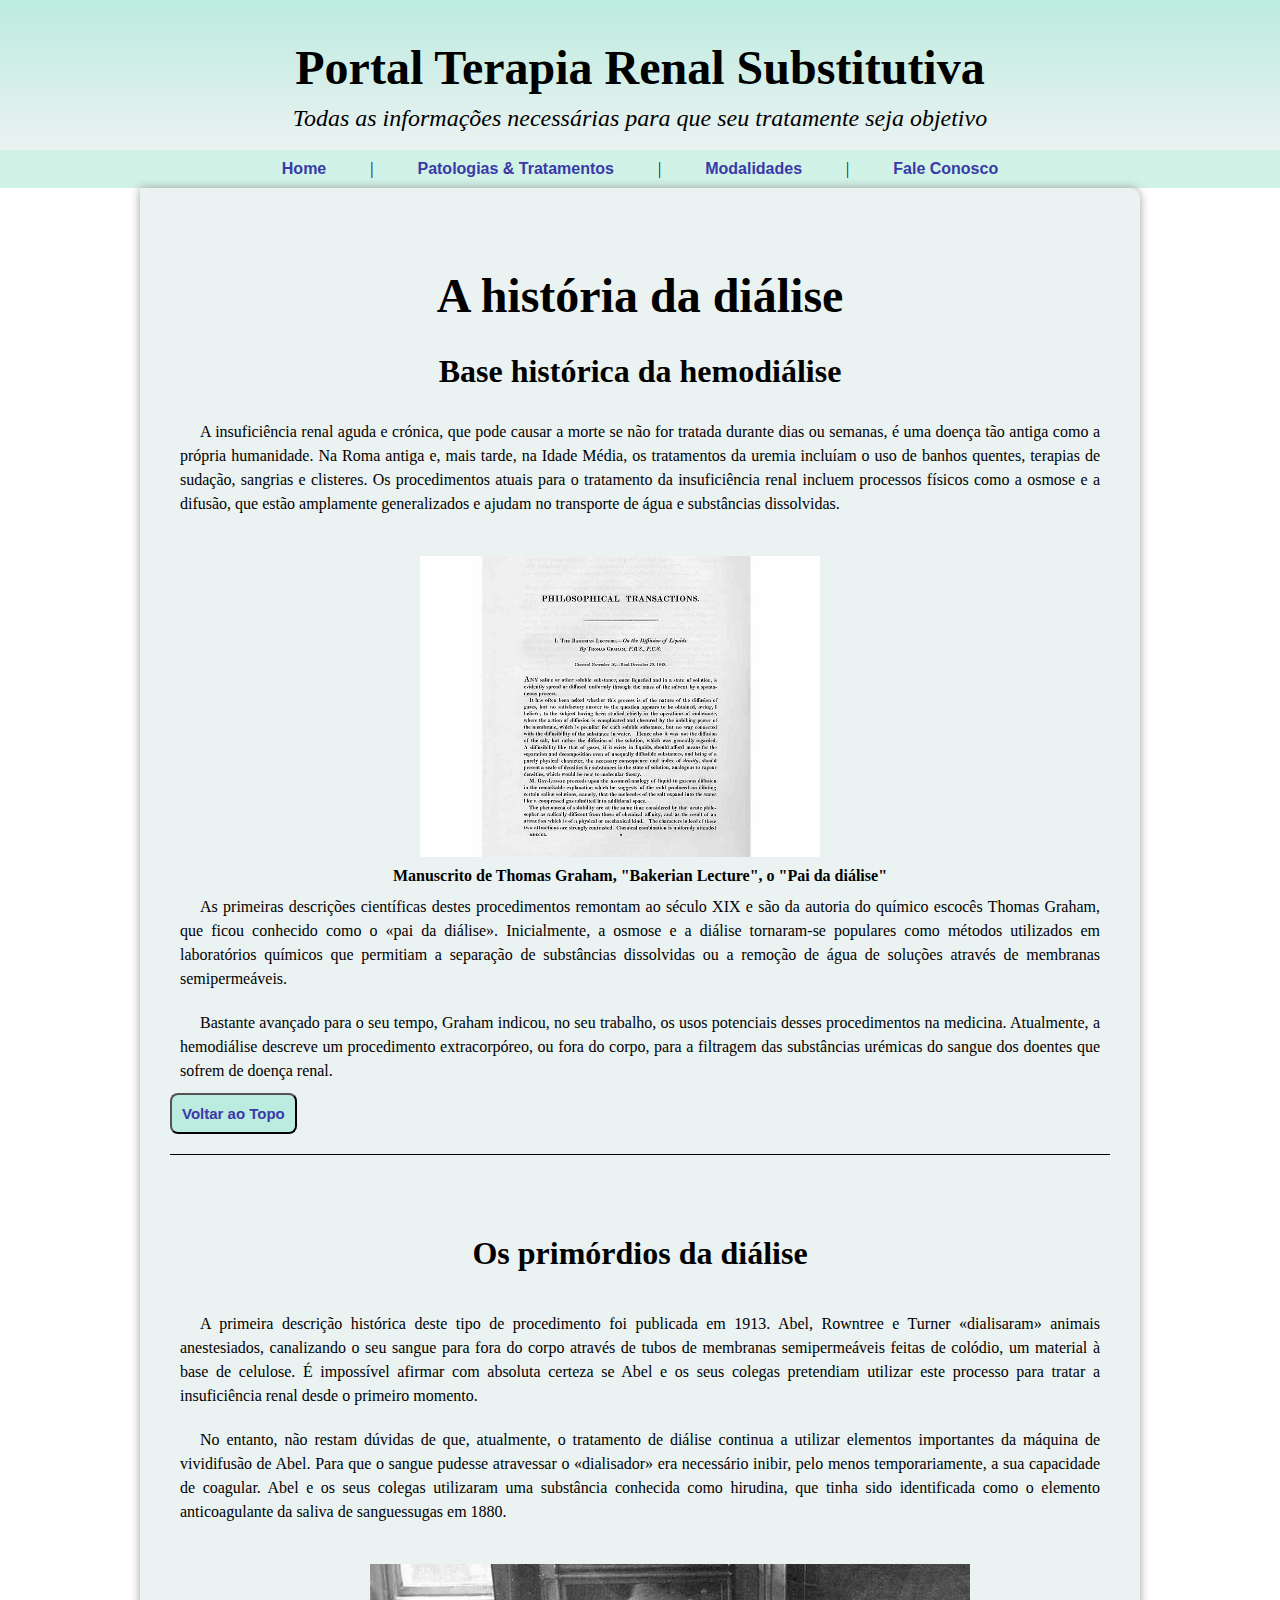
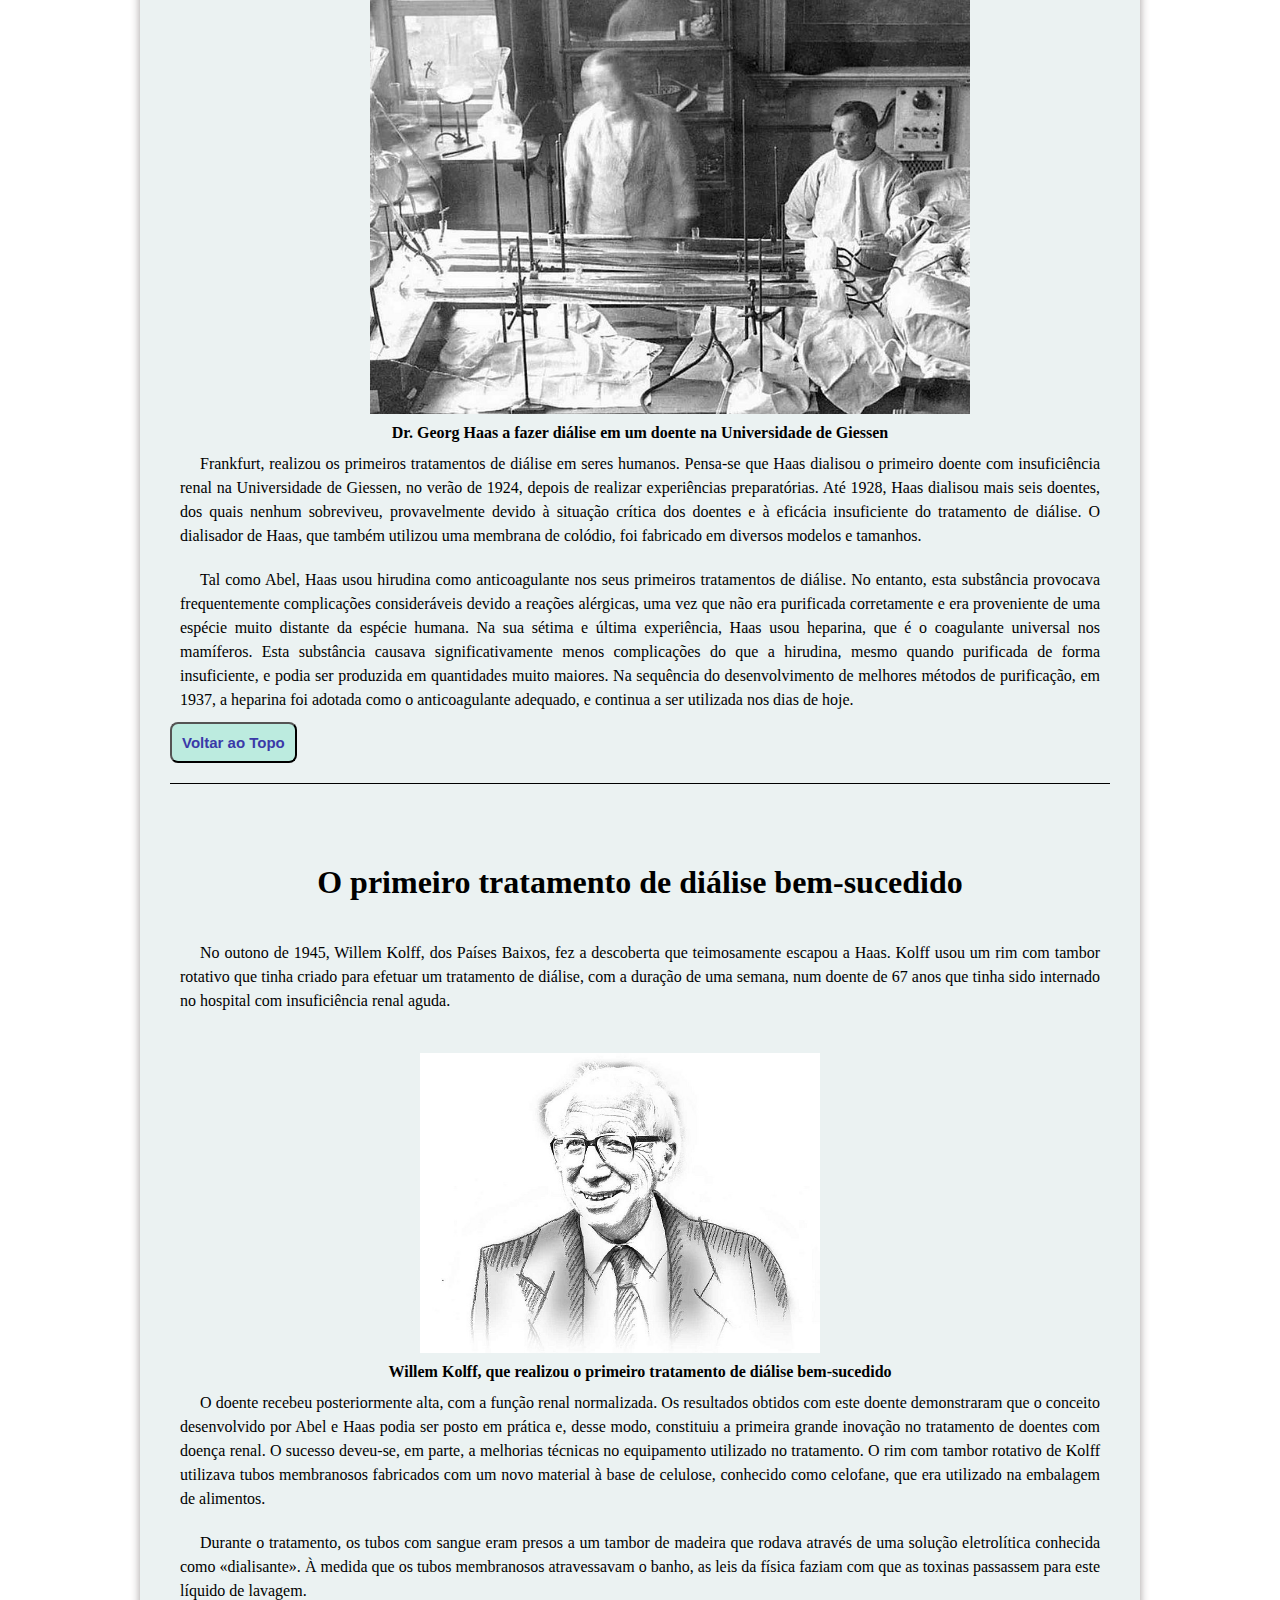
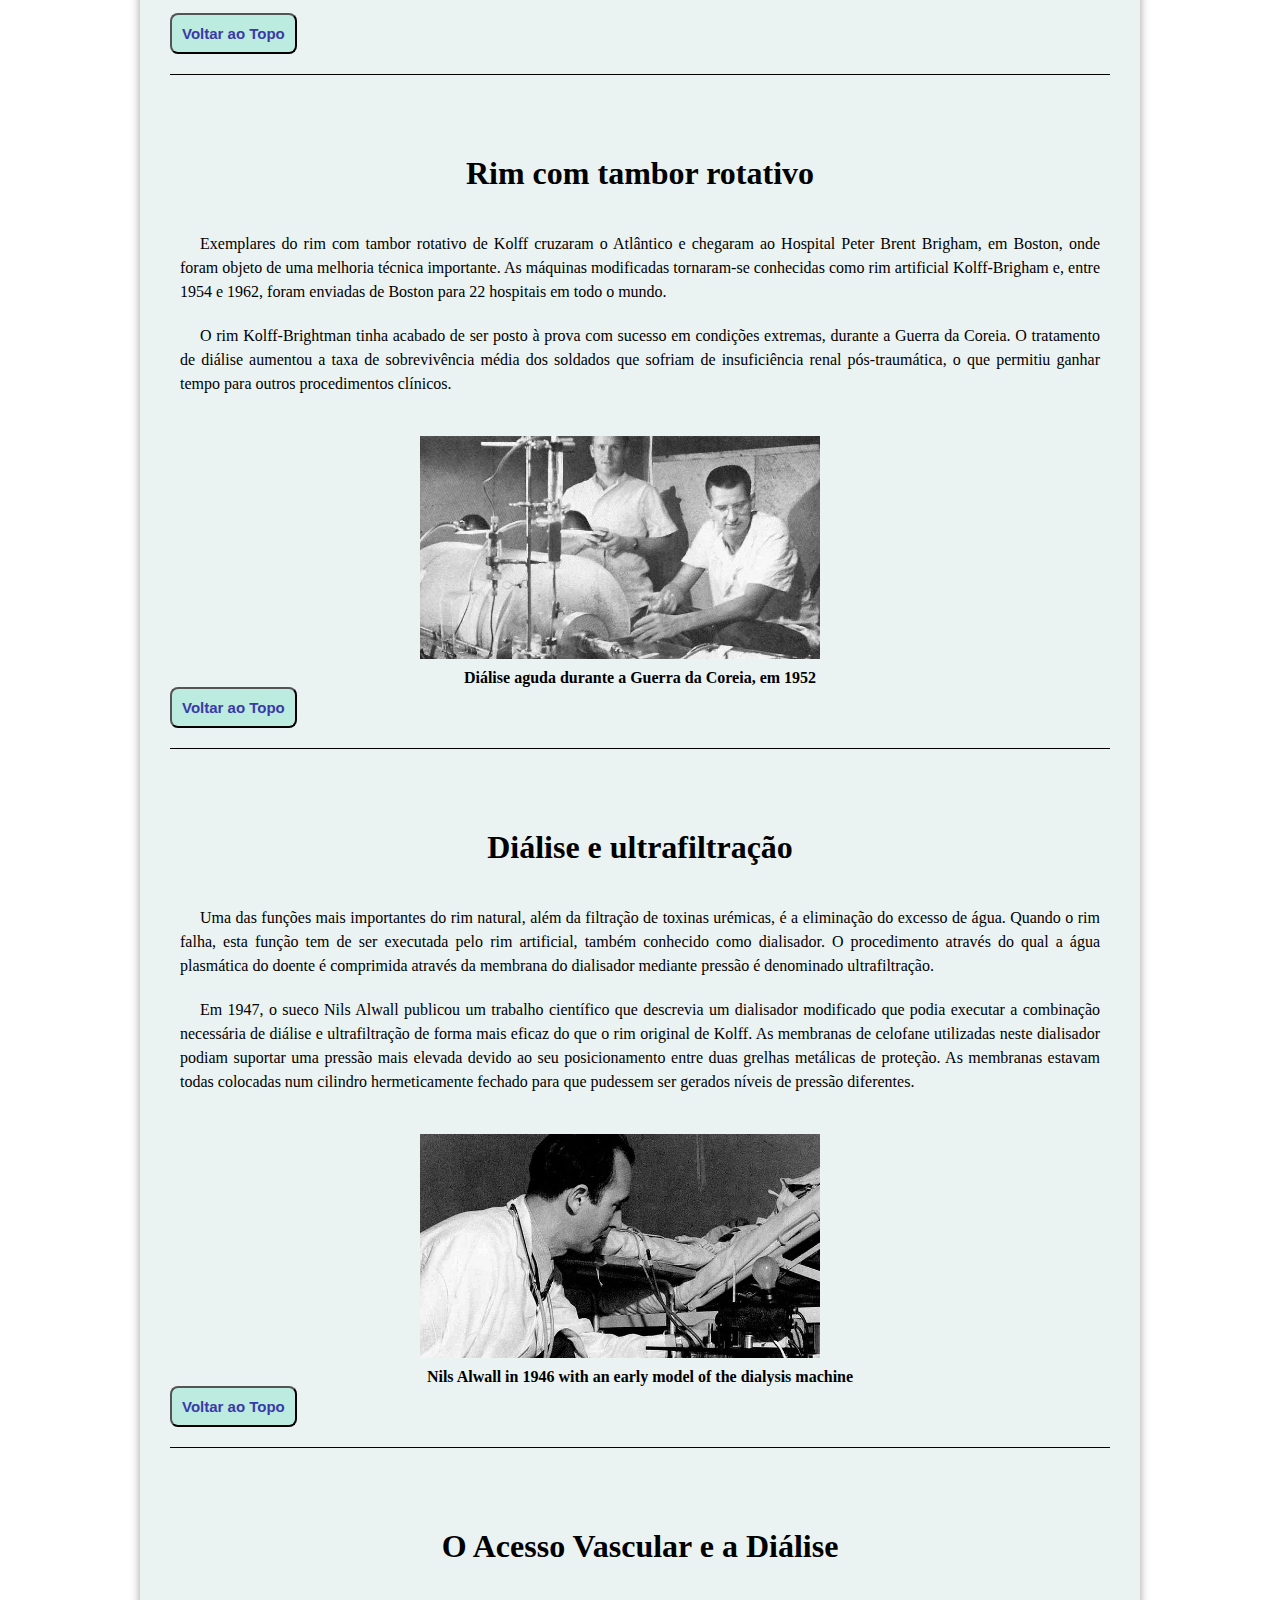
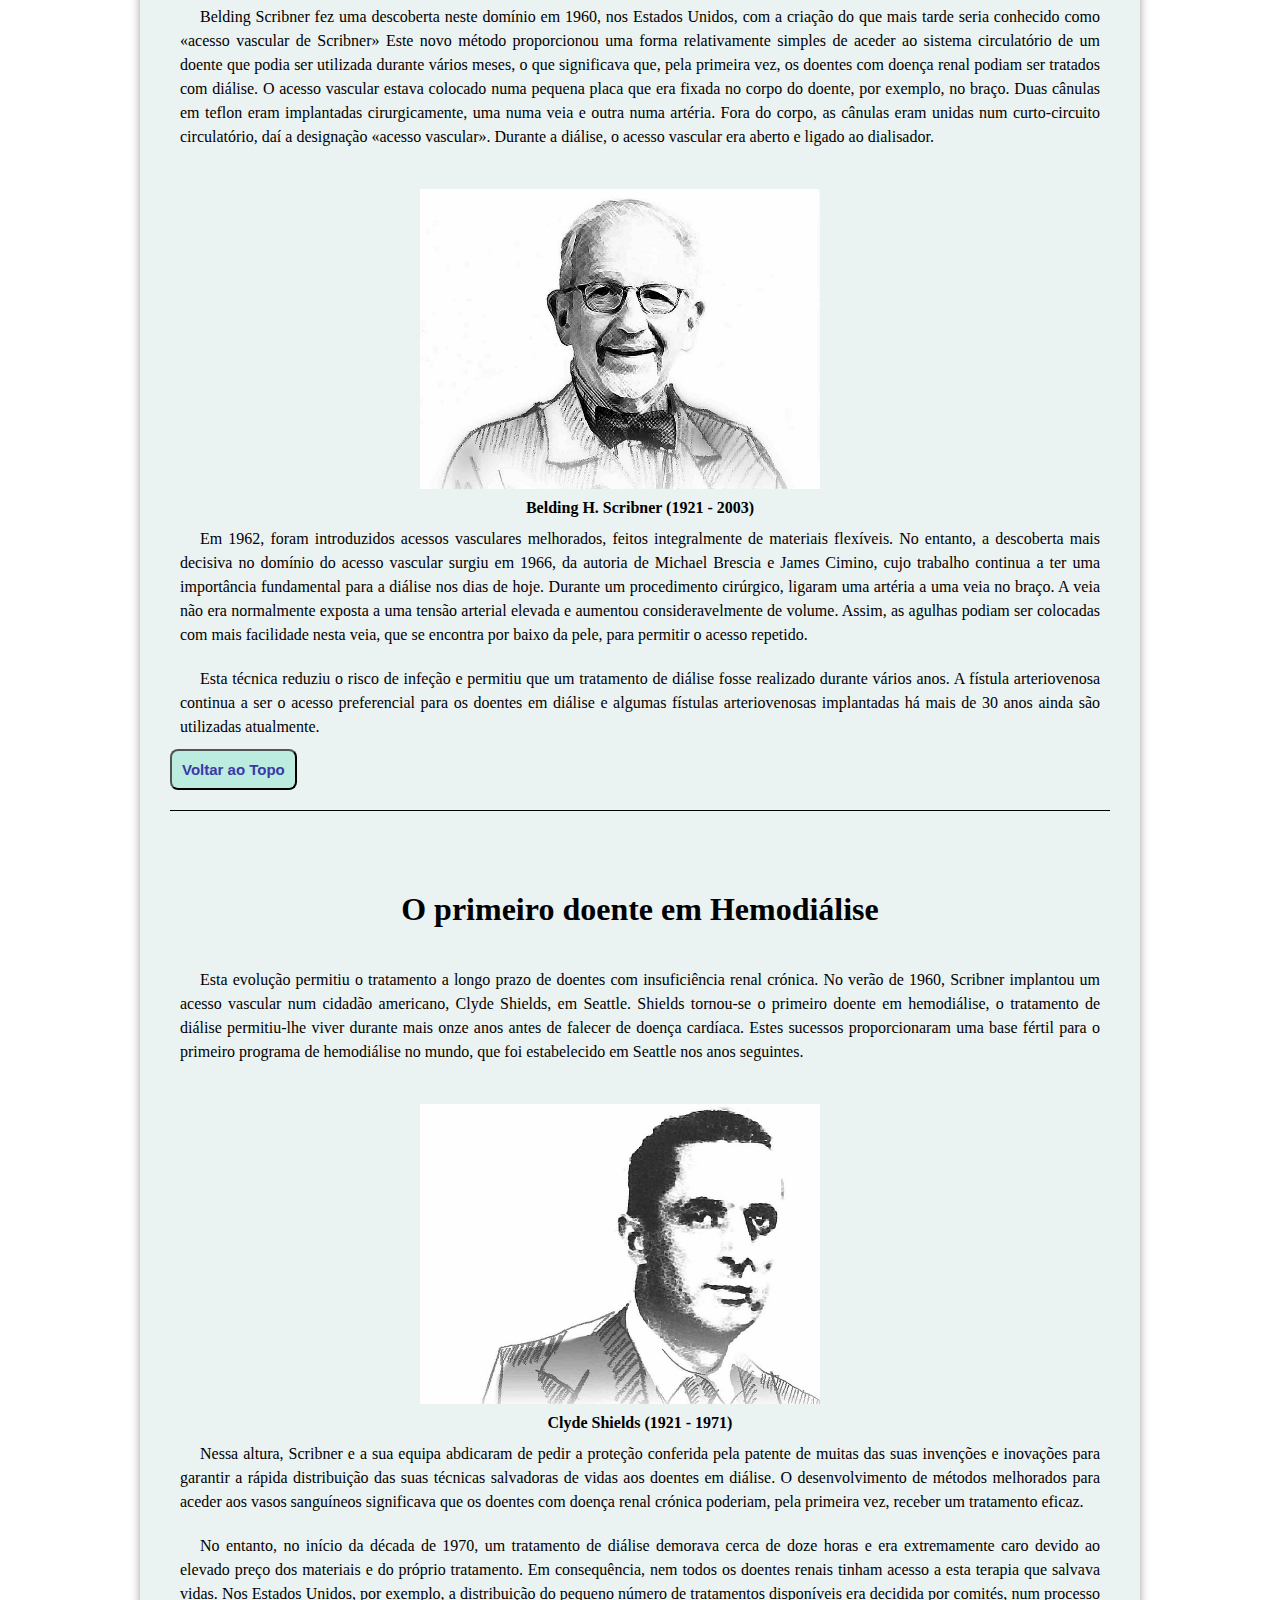
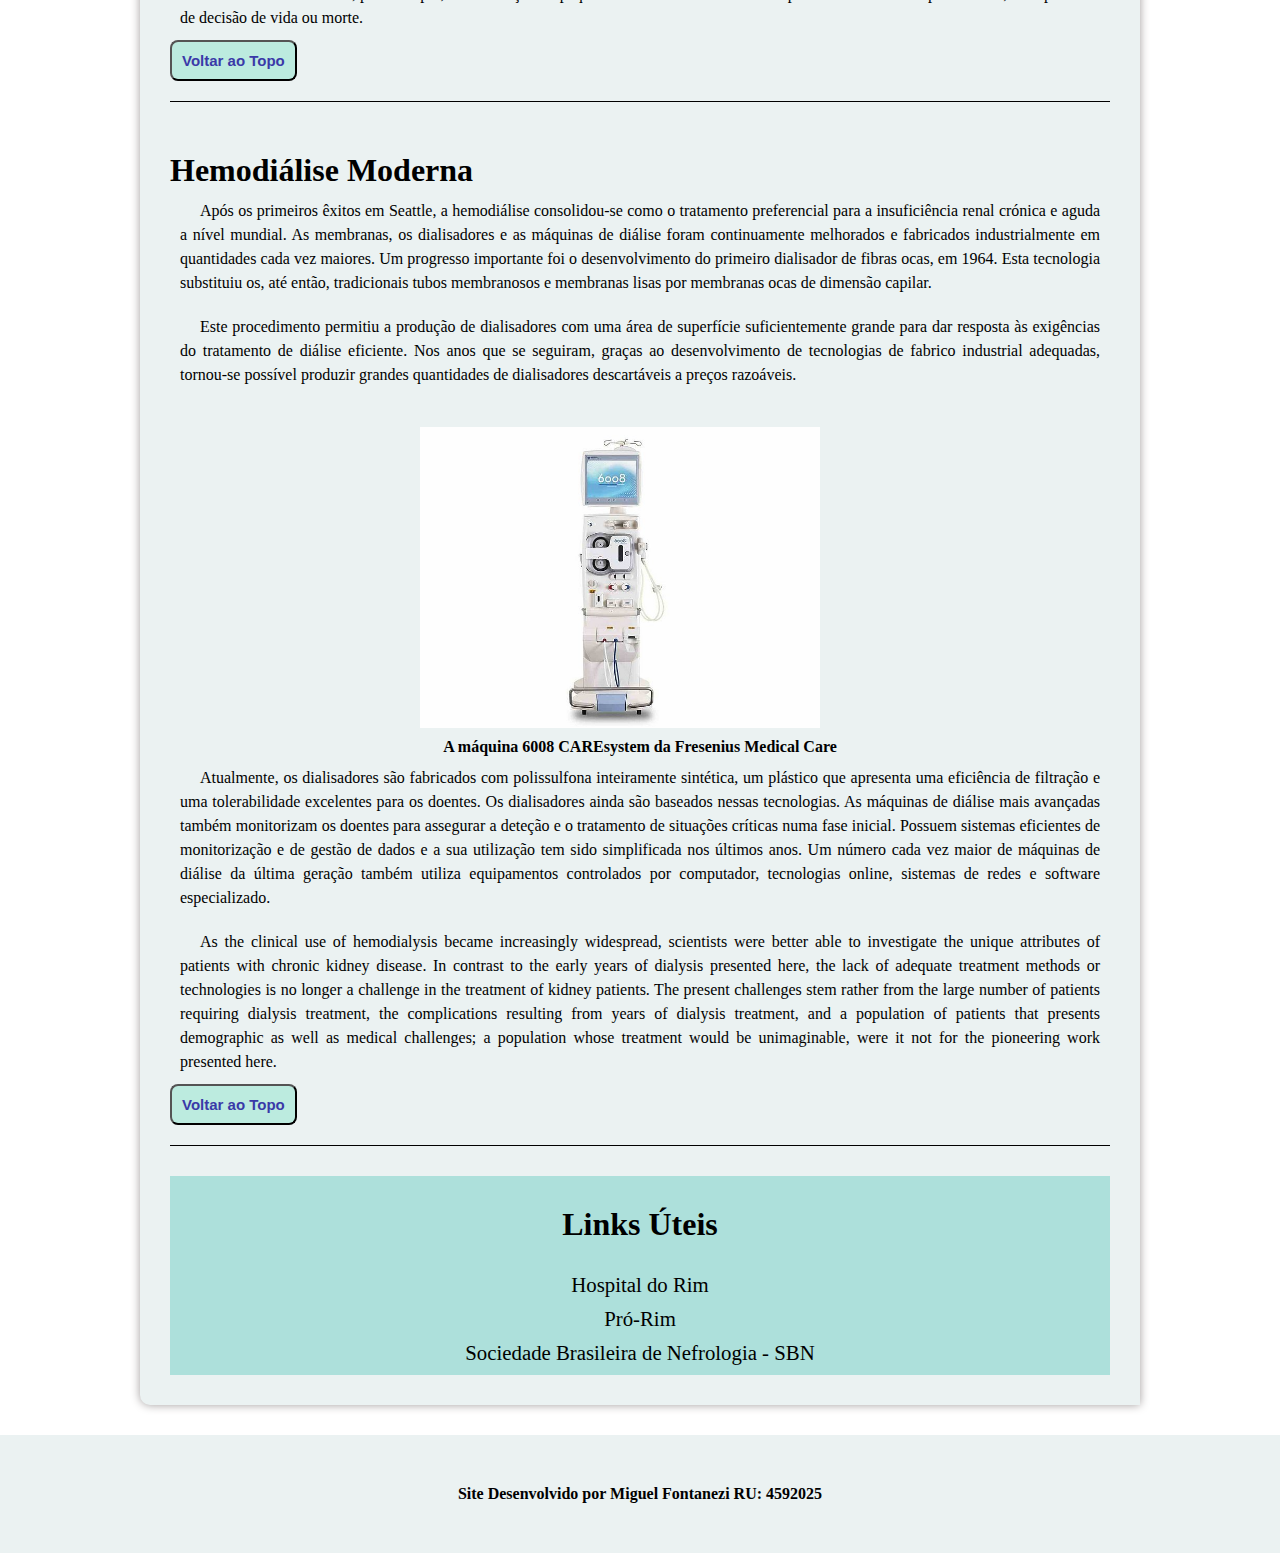
<file: index.html>
<!DOCTYPE html>
<html lang="pt-br">
<head>
    <meta charset="UTF-8">
    <meta name="viewport" content="width=device-width, initial-scale=1.0">
    <link rel="stylesheet" href="css/style.css">
    <title>Informações: Hemodiálise</title>
</head>
<body>
    <header class="container-header">
        <h1>Portal Terapia Renal Substitutiva</h1>
        <p>Todas as informações necessárias para que seu tratamente seja objetivo</p>
    </header>
    <nav class="navegation">
        <a href="index.html" id="topo">Home</a> |
        <a href="patologia.html">Patologias & Tratamentos</a> |
        <a href="#">Modalidades</a> |
        <a href="fale_conosco.html">Fale Conosco</a>
    </nav>

    <main class="container-principal">
            
            <article class="historia-dialise"> <!--História Hemodiálise-->
         <!-- <a href="#topo"><button>Voltar ao Topo</button></a> -->       
                <h1>A história da diálise</h1>
                <h2>Base histórica da hemodiálise</h2>
                <p>A insuficiência renal aguda e crónica, que pode causar a morte se não for tratada durante dias ou semanas, é uma doença tão antiga como a própria humanidade. Na Roma antiga e, mais tarde, na Idade Média, os tratamentos da uremia incluíam o uso de banhos quentes, terapias de sudação, sangrias e clisteres. Os procedimentos atuais para o tratamento da insuficiência renal incluem processos físicos como a osmose e a difusão, que estão amplamente generalizados e ajudam no transporte de água e substâncias dissolvidas. </p>
               <picture>
                    <source media="(min-width: 300px)" srcset="img/manuscrito_pai_hemodiálise.jpg">
                    <img src="img/manuscrito_pai_hemodiálise.jpg" alt="Manuscrito-Pai-Hemodiálise" class="manuscrito">
                </picture>
               <blockquote>Manuscrito de Thomas Graham, "Bakerian Lecture", o "Pai da diálise"</blockquote>
                <p>As primeiras descrições científicas destes procedimentos remontam ao século XIX e são da autoria do químico escocês Thomas Graham, que ficou conhecido como o «pai da diálise». Inicialmente, a osmose e a diálise tornaram-se populares como métodos utilizados em laboratórios químicos que permitiam a separação de substâncias dissolvidas ou a remoção de água de soluções através de membranas semipermeáveis.</p>

                <p>Bastante avançado para o seu tempo, Graham indicou, no seu trabalho, os usos potenciais desses procedimentos na medicina. Atualmente, a hemodiálise descreve um procedimento extracorpóreo, ou fora do corpo, para a filtragem das substâncias urémicas do sangue dos doentes que sofrem de doença renal.</p>

                <a href="#topo"><button class="button">Voltar ao Topo</button></a>

             <!--#############################################################-->
            </article>

            <article class="primordios-hd">
            <h2>Os primórdios da diálise</h2>
            <p>A primeira descrição histórica deste tipo de procedimento foi publicada em 1913. Abel, Rowntree e Turner «dialisaram» animais anestesiados, canalizando o seu sangue para fora do corpo através de tubos de membranas semipermeáveis feitas de colódio, um material à base de celulose. É impossível afirmar com absoluta certeza se Abel e os seus colegas pretendiam utilizar este processo para tratar a insuficiência renal desde o primeiro momento.</p>

            <p>No entanto, não restam dúvidas de que, atualmente, o tratamento de diálise continua a utilizar elementos importantes da máquina de vividifusão de Abel. Para que o sangue pudesse atravessar o «dialisador» era necessário inibir, pelo menos temporariamente, a sua capacidade de coagular. Abel e os seus colegas utilizaram uma substância conhecida como hirudina, que tinha sido identificada como o elemento anticoagulante da saliva de sanguessugas em 1880.</p>

                <div class="imagem-georg-haas">
                   <picture>
                    <source media="(min-width: 400px)" srcset="img/csm_history_of_dialysis_8_8784a68678.jpg">
                    <img src="img/csm_history_of_dialysis_8_8784a68678.jpg" alt="Dr. Georg Hass em Dialise Universidade de Giessen" title="Dr. Georg Hass em Dialise Universidade de Giessen" class="universidade">
                </picture>
                <blockquote>Dr. Georg Haas a fazer diálise em um doente na Universidade de Giessen</blockquote>
                </div>
            <p>Frankfurt, realizou os primeiros tratamentos de diálise em seres humanos. Pensa-se que Haas dialisou o primeiro doente com insuficiência renal na Universidade de Giessen, no verão de 1924, depois de realizar experiências preparatórias. Até 1928, Haas dialisou mais seis doentes, dos quais nenhum sobreviveu, provavelmente devido à situação crítica dos doentes e à eficácia insuficiente do tratamento de diálise. O dialisador de Haas, que também utilizou uma membrana de colódio, foi fabricado em diversos modelos e tamanhos.</p>

            <p>Tal como Abel, Haas usou hirudina como anticoagulante nos seus primeiros tratamentos de diálise. No entanto, esta substância provocava frequentemente complicações consideráveis devido a reações alérgicas, uma vez que não era purificada corretamente e era proveniente de uma espécie muito distante da espécie humana. Na sua sétima e última experiência, Haas usou heparina, que é o coagulante universal nos mamíferos. Esta substância causava significativamente menos complicações do que a hirudina, mesmo quando purificada de forma insuficiente, e podia ser produzida em quantidades muito maiores. Na sequência do desenvolvimento de melhores métodos de purificação, em 1937, a heparina foi adotada como o anticoagulante adequado, e continua a ser utilizada nos dias de hoje.</p> 
            <a href="#topo"><button class="button">Voltar ao Topo</button></a>
        </article>
<!--###########################################################################-->
        <article class="tratamento-bem-sucedido-hd">
            
            <h2>O primeiro tratamento de diálise bem-sucedido</h2>
            <p>No outono de 1945, Willem Kolff, dos Países Baixos, fez a descoberta que teimosamente escapou a Haas. Kolff usou um rim com tambor rotativo que tinha criado para efetuar um tratamento de diálise, com a duração de uma semana, num doente de 67 anos que tinha sido internado no hospital com insuficiência renal aguda.</p>

            <div class="imagem-willem-kolff">
                <picture>
                 <source media="(min-width: 400px)" srcset="img/willem_kolff.jpg">
                 <img src="img/willem_kolff.jpg" title="Willem Kolff realizou o primeiro tratamento de dialise bem sucedido" class="trat-sucedido">
             </picture>
             <blockquote>Willem Kolff, que realizou o primeiro tratamento de diálise bem-sucedido</blockquote>
             </div>

            <p>O doente recebeu posteriormente alta, com a função renal normalizada. Os resultados obtidos com este doente demonstraram que o conceito desenvolvido por Abel e Haas podia ser posto em prática e, desse modo, constituiu a primeira grande inovação no tratamento de doentes com doença renal. O sucesso deveu-se, em parte, a melhorias técnicas no equipamento utilizado no tratamento. O rim com tambor rotativo de Kolff utilizava tubos membranosos fabricados com um novo material à base de celulose, conhecido como celofane, que era utilizado na embalagem de alimentos.</p>

            <p>Durante o tratamento, os tubos com sangue eram presos a um tambor de madeira que rodava através de uma solução eletrolítica conhecida como «dialisante». À medida que os tubos membranosos atravessavam o banho, as leis da física faziam com que as toxinas passassem para este líquido de lavagem.</p>
            <a href="#topo"><button class="button">Voltar ao Topo</button></a>
        </article>
<!--###########################################################################-->
        <article class="rim-tambor-rotativo">
            <h2>Rim com tambor rotativo</h2>
            <p>Exemplares do rim com tambor rotativo de Kolff cruzaram o Atlântico e chegaram ao Hospital Peter Brent Brigham, em Boston, onde foram objeto de uma melhoria técnica importante. As máquinas modificadas tornaram-se conhecidas como rim artificial Kolff-Brigham e, entre 1954 e 1962, foram enviadas de Boston para 22 hospitais em todo o mundo.</p>

            <p>O rim Kolff-Brightman tinha acabado de ser posto à prova com sucesso em condições extremas, durante a Guerra da Coreia. O tratamento de diálise aumentou a taxa de sobrevivência média dos soldados que sofriam de insuficiência renal pós-traumática, o que permitiu ganhar tempo para outros procedimentos clínicos.</p>

            <div class="img-rim-tambor-rotativo">
                <picture>
                 <source media="(min-width: 400px)" srcset="img/dialise_aguda_guerra_coreia.jpg">
                 <img src="img/dialise_aguda_guerra_coreia.jpg" alt="Rim com tambor rotativo" title="Rim com tambor rotativo">
             </picture>
             <blockquote>Diálise aguda durante a Guerra da Coreia, em 1952</blockquote>
             </div>
             <a href="#topo"><button class="button">Voltar ao Topo</button></a>
        </article>
<!--###########################################################################-->
        <article class="dialise-uf">
            <h2>Diálise e ultrafiltração</h2>

            <p>Uma das funções mais importantes do rim natural, além da filtração de toxinas urémicas, é a eliminação do excesso de água. Quando o rim falha, esta função tem de ser executada pelo rim artificial, também conhecido como dialisador. O procedimento através do qual a água plasmática do doente é comprimida através da membrana do dialisador mediante pressão é denominado ultrafiltração.</p>

            <p>Em 1947, o sueco Nils Alwall publicou um trabalho científico que descrevia um dialisador modificado que podia executar a combinação necessária de diálise e ultrafiltração de forma mais eficaz do que o rim original de Kolff. As membranas de celofane utilizadas neste dialisador podiam suportar uma pressão mais elevada devido ao seu posicionamento entre duas grelhas metálicas de proteção. As membranas estavam todas colocadas num cilindro hermeticamente fechado para que pudessem ser gerados níveis de pressão diferentes.</p>
            <div class="img-dialise-ultrafiltracao">
                <picture>
                 <source media="(min-width: 400px)" srcset="img/nils_alwall.jpg">
                 <img src="img/nils_alwall.jpg" alt="Dialise e Ultrafiltração" title="Diálise e Ultrafiltração">
             </picture>
             <blockquote>Nils Alwall in 1946 with an early model of the dialysis machine</blockquote>
             </div>
             <a href="#topo"><button class="button">Voltar ao Topo</button></a>

        </article>
<!--###########################################################################-->
        <article class="acesso-vasc-hd">
            <h2>O Acesso Vascular e a Diálise</h2>
            <p>Belding Scribner fez uma descoberta neste domínio em 1960, nos Estados Unidos, com a criação do que mais tarde seria conhecido como «acesso vascular de Scribner» Este novo método proporcionou uma forma relativamente simples de aceder ao sistema circulatório de um doente que podia ser utilizada durante vários meses, o que significava que, pela primeira vez, os doentes com doença renal podiam ser tratados com diálise. O acesso vascular estava colocado numa pequena placa que era fixada no corpo do doente, por exemplo, no braço. Duas cânulas em teflon eram implantadas cirurgicamente, uma numa veia e outra numa artéria. Fora do corpo, as cânulas eram unidas num curto-circuito circulatório, daí a designação «acesso vascular». Durante a diálise, o acesso vascular era aberto e ligado ao dialisador.</p>

            <div class="img-acesso-vascular-dialise">
                <picture>
                 <source media="(min-width: 400px)" srcset="img/Belding-H-Scribner.jpg">
                 <img src="img/Belding-H-Scribner.jpg" alt="Belding H. Scribner" title="Acesso Vascular e a Diálise">
             </picture>
             <blockquote>Belding H. Scribner (1921 - 2003)</blockquote>
             </div>

            <p>Em 1962, foram introduzidos acessos vasculares melhorados, feitos integralmente de materiais flexíveis. No entanto, a descoberta mais decisiva no domínio do acesso vascular surgiu em 1966, da autoria de Michael Brescia e James Cimino, cujo trabalho continua a ter uma importância fundamental para a diálise nos dias de hoje. Durante um procedimento cirúrgico, ligaram uma artéria a uma veia no braço. A veia não era normalmente exposta a uma tensão arterial elevada e aumentou consideravelmente de volume. Assim, as agulhas podiam ser colocadas com mais facilidade nesta veia, que se encontra por baixo da pele, para permitir o acesso repetido.</p>

            <p>Esta técnica reduziu o risco de infeção e permitiu que um tratamento de diálise fosse realizado durante vários anos. A fístula arteriovenosa continua a ser o acesso preferencial para os doentes em diálise e algumas fístulas arteriovenosas implantadas há mais de 30 anos ainda são utilizadas atualmente.</p>
            <a href="#topo"><button class="button">Voltar ao Topo</button></a>
        </article>
<!--###########################################################################-->
        <article class="primeiro-paciente">
            
            <h2>O primeiro doente em Hemodiálise</h2>
            <p>Esta evolução permitiu o tratamento a longo prazo de doentes com insuficiência renal crónica. No verão de 1960, Scribner implantou um acesso vascular num cidadão americano, Clyde Shields, em Seattle. Shields tornou-se o primeiro doente em hemodiálise, o tratamento de diálise permitiu-lhe viver durante mais onze anos antes de falecer de doença cardíaca. Estes sucessos proporcionaram uma base fértil para o primeiro programa de hemodiálise no mundo, que foi estabelecido em Seattle nos anos seguintes.</p>

            <div class="img-primeiro-paciente">
                <picture>
                 <source media="(min-width: 400px)" srcset="img/primeiro-doente.jpg">
                 <img src="img/primeiro-doente.jpg" alt="Primeiro Paciente Hemodiálise" title="Primeiro Paciente em Hemodiálise">
             </picture>
             <blockquote>Clyde Shields (1921 - 1971)</blockquote>
             </div>

            <p>Nessa altura, Scribner e a sua equipa abdicaram de pedir a proteção conferida pela patente de muitas das suas invenções e inovações para garantir a rápida distribuição das suas técnicas salvadoras de vidas aos doentes em diálise. O desenvolvimento de métodos melhorados para aceder aos vasos sanguíneos significava que os doentes com doença renal crónica poderiam, pela primeira vez, receber um tratamento eficaz.</p>

            <p>No entanto, no início da década de 1970, um tratamento de diálise demorava cerca de doze horas e era extremamente caro devido ao elevado preço dos materiais e do próprio tratamento. Em consequência, nem todos os doentes renais tinham acesso a esta terapia que salvava vidas. Nos Estados Unidos, por exemplo, a distribuição do pequeno número de tratamentos disponíveis era decidida por comités, num processo de decisão de vida ou morte.</p>


            <a href="#topo"><button class="button">Voltar ao Topo</button></a>
        </article>
<!--###########################################################################-->

        <article class="hd-moderna">
            <h1>Hemodiálise Moderna</h1> 

            <p>Após os primeiros êxitos em Seattle, a hemodiálise consolidou-se como o tratamento preferencial para a insuficiência renal crónica e aguda a nível mundial. As membranas, os dialisadores e as máquinas de diálise foram continuamente melhorados e fabricados industrialmente em quantidades cada vez maiores. Um progresso importante foi o desenvolvimento do primeiro dialisador de fibras ocas, em 1964. Esta tecnologia substituiu os, até então, tradicionais tubos membranosos e membranas lisas por membranas ocas de dimensão capilar.</p>

            <p>Este procedimento permitiu a produção de dialisadores com uma área de superfície suficientemente grande para dar resposta às exigências do tratamento de diálise eficiente. Nos anos que se seguiram, graças ao desenvolvimento de tecnologias de fabrico industrial adequadas, tornou-se possível produzir grandes quantidades de dialisadores descartáveis a preços razoáveis.</p>

            <div class="img-hd-moderna">
                <picture>
                 <source media="(min-width: 400px)" srcset="img/6008-hd.jpg">
                 <img src="img/6008-hd.jpg" alt="Hemodiálise-Moderna" title="Hemodiálise Moderna">
             </picture>
             <blockquote>A máquina 6008 CAREsystem da Fresenius Medical Care</blockquote>
             </div>

            <p>Atualmente, os dialisadores são fabricados com polissulfona inteiramente sintética, um plástico que apresenta uma eficiência de filtração e uma tolerabilidade excelentes para os doentes. Os dialisadores ainda são baseados nessas tecnologias.  As máquinas de diálise mais avançadas também monitorizam os doentes para assegurar a deteção e o tratamento de situações críticas numa fase inicial. Possuem sistemas eficientes de monitorização e de gestão de dados e a sua utilização tem sido simplificada nos últimos anos. Um número cada vez maior de máquinas de diálise da última geração também utiliza equipamentos controlados por computador, tecnologias online, sistemas de redes e software especializado.</p>

            <p>As the clinical use of hemodialysis became increasingly widespread, scientists were better able to investigate the unique attributes of patients with chronic kidney disease. In contrast to the early years of dialysis presented here, the lack of adequate treatment methods or technologies is no longer a challenge in the treatment of kidney patients. The present challenges stem rather from the large number of patients requiring dialysis treatment, the complications resulting from years of dialysis treatment, and a population of patients that presents demographic as well as medical challenges; a population whose treatment would be unimaginable, were it not for the pioneering work presented here.</p>

            <a href="#topo"><button class="button">Voltar ao Topo</button></a>
        </article>


     <!-- ASIDE-->       
            <aside class="informes">
                    <h1>Links Úteis</h1>
                    <ul>
                        <li><a href="https://www.hrim.com.br" target="_blank">Hospital do Rim</a></li>
                        <li><a href="https://www.prorim.org.br" target="_blank">Pró-Rim</a></li>
                        <li><a href="https://www.sbn.org.br" target="_blank">Sociedade Brasileira de Nefrologia - SBN</a></li>

                    </ul>
            </aside>
    </main>
<!-- FOOTER-->
<footer class="footer">
    <p>Site Desenvolvido por Miguel Fontanezi RU: 4592025</p>
</footer>
    
</body>
</html>
</file>
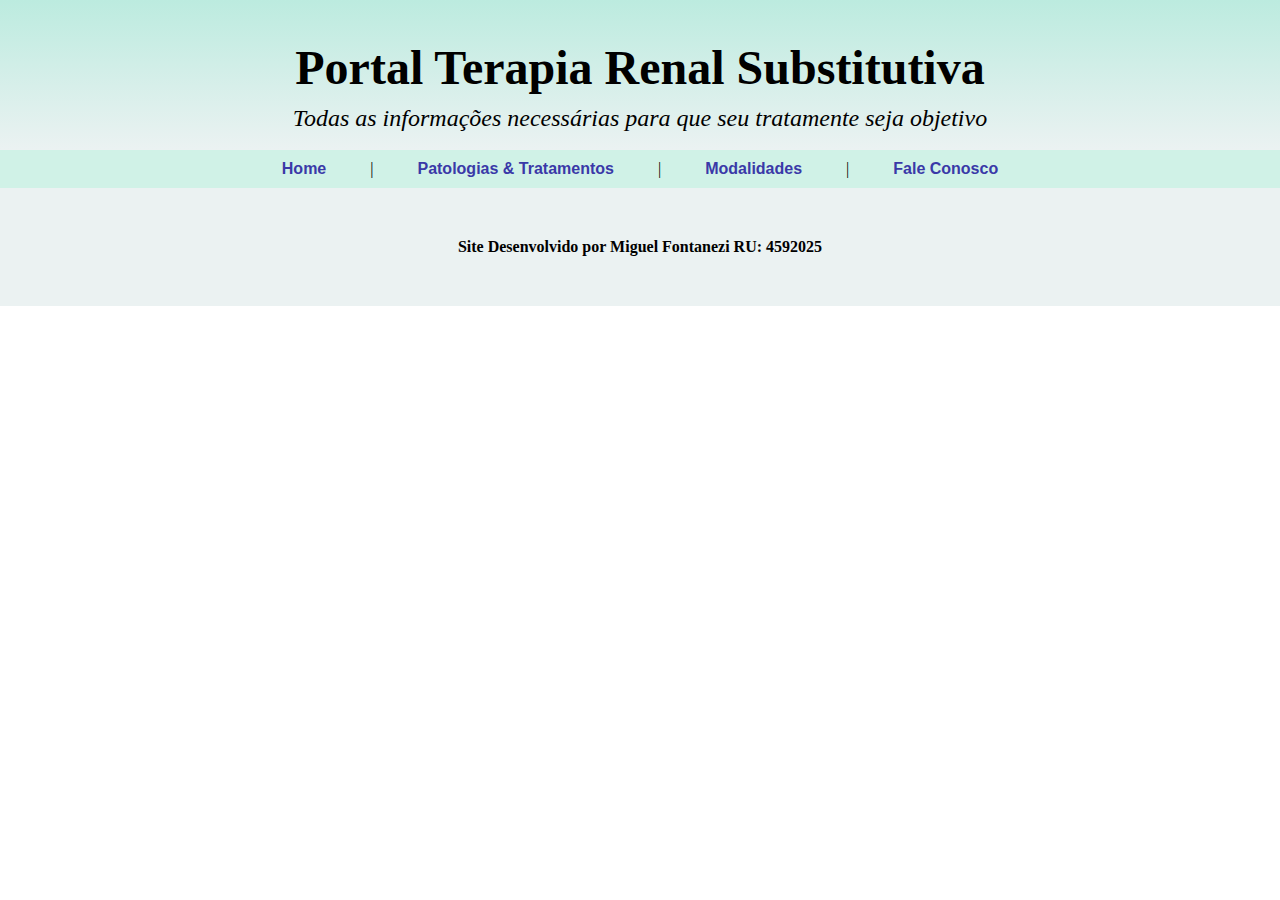
<file: patologia.html>
<!DOCTYPE html>
<html lang="pt-br">
<head>
    <meta charset="UTF-8">
    <meta name="viewport" content="width=device-width, initial-scale=1.0">
    <link rel="stylesheet" href="css/style.css">
    <title>Patologias e Tratamentos</title>
</head>
<body>
    <header class="container-header">
        <h1>Portal Terapia Renal Substitutiva</h1>
        <p>Todas as informações necessárias para que seu tratamente seja objetivo</p>
    </header>
    <nav class="navegation">
        <a href="index.html" id="topo">Home</a> |
        <a href="patologia.html">Patologias & Tratamentos</a> |
        <a href="#">Modalidades</a> |
        <a href="fale_conosco.html">Fale Conosco</a>
    </nav>

    <!-- FOOTER-->
<footer class="footer">
    <p>Site Desenvolvido por Miguel Fontanezi RU: 4592025</p>
</footer>
</body>
</html>
</file>
<file: css/style.css>
* {
    margin: 0;
    padding: 0;
    box-sizing: border-box;
    text-decoration: none;
    list-style-type: none;
}

:root {
    --color-00: #ebf2f2;
    --color-01: #d0f2e7;
    --color-02: #bcebdf;
    --color-03: #ade0db;
    --color-04: #d9dbdb;
    --white: #fff; 
    --color-destaque:#839a94;
}
/* Cabeçalho */
.container-header {
    background-image: linear-gradient(to bottom, var(--color-02), var(--color-00));
    min-height: 150px;
    text-align: center;
    padding-top: 40px;
}

.container-header h1 {
    font-size: 3em;
}

.container-header p {
    padding: 10px 10px;
    font-family: 'Times New Roman', Times, serif;
    font-size: 1.5em;
    font-style: italic;
}

/* Nav*/
.navegation {
    background-color: var(--color-01);
    padding: 10px;
    box-shadow: 0px 7px 9px rgba(0, 0, 0, 0,192);
    text-align: center;
}

.navegation a {
    text-align: center;
    font-family: sans-serif;
    color: #3a39a8;
    padding: 10px;
    margin: 30px;
    font-weight: bolder;
    transition-duration: 0.5s;
}

.navegation a:hover {
    border-bottom: solid 1px #000;
    color: #000;
    
}

/*  Main  */

.container-principal{
    display: block;
    min-width: 300px;
    max-width: 1000px;
    background-color: var(--color-00);
    margin: auto;
    margin-bottom: 30px;
    padding: 30px;
    box-shadow: 0px 0px 10px #a19c9c;
    border-bottom-left-radius: 10px;
    border-top-right-radius: 10px;
}

.container-principal .historia-dialise {
    padding-top: 50px;
    display: flex;
    border-bottom: solid 1px #000;
    flex-direction: column;
}

.container-principal picture {
    width: 100%;
    display: flex;
}

.container-principal .manuscrito {
    width: 400px;
    float: left;
}

.container-principal .historia-dialise h1 {
    text-align: center;
    padding-bottom: 30px;
    font-weight: 700;
    font-size: 3em;
    position: relative;
    width: 100%;
}

.container-principal .historia-dialise h2 {
    text-align: center;
    position: relative;
    font-size: 2em;
    width: 100%;
    padding-bottom: 20px;
}

.container-principal .historia-dialise picture .manuscrito {
    position: relative;
    padding-top: 30px;
    margin-left: 250px;
}

.container-principal .historia-dialise blockquote {
    padding-top: 10px;
    text-align: center;
    font-weight: bold;
}

.container-principal .historia-dialise p {
    margin: 10px;
    text-align: justify;
    text-indent: 20px;
    font-size: 1em;
    line-height: 1.5em;
}

.container-principal .historia-dialise .button {
    color: #3a39a8;
    background-color: var(--color-02);
    font-size: 15px;
    padding: 10px;
    font-weight: bold;
    border-radius: 8px;
    margin-bottom: 20px;
}

.container-principal .historia-dialise .button:hover {
    background-color: #3a39a8;
    color: #fff;
}
/* ---------------------------------------------------------------------------*/
.primordios-hd {
    padding-top: 50px;
    display: flex;
    border-bottom: solid 1px #000;
    flex-direction: column;
}

.primordios-hd h2 {
    text-align: center;
    padding-top: 30px;
    padding-bottom: 30px;
    font-weight: 500px;
    font-size: 2em;
    position: relative;
    width: 100%;
}

.primordios-hd picture .universidade {
    width: 600px;
    position: relative;
    padding-top: 30px;
    margin-left: 200px;
}

.primordios-hd blockquote {
    padding-top: 10px;
    text-align: center;
    font-weight: bold;
}

.primordios-hd .button {
    color: #3a39a8;
    background-color: var(--color-02);
    font-size: 15px;
    padding: 10px;
    font-weight: bold;
    border-radius: 8px;
    margin-bottom: 20px;
}

.primordios-hd .button:hover {
    background-color: #3a39a8;
    color: #fff;
}

.primordios-hd p {
    margin: 10px;
    text-align: justify;
    text-indent: 20px;
    font-size: 1em;
    line-height: 1.5em;
}
/* ---------------------------------------------------------------------------*/
.tratamento-bem-sucedido-hd {
    padding-top: 50px;
    display: flex;
    border-bottom: solid 1px #000;
    flex-direction: column;
}

.tratamento-bem-sucedido-hd h2 {
    text-align: center;
    padding-top: 30px;
    padding-bottom: 30px;
    font-weight: 500px;
    font-size: 2em;
    position: relative;
    width: 100%;
}

.tratamento-bem-sucedido-hd .imagem-willem-kolff .trat-sucedido {
    width: 400px;
    position: relative;
    padding-top: 30px;
    margin-left: 250px;
}

.tratamento-bem-sucedido-hd blockquote {
    padding-top: 10px;
    text-align: center;
    font-weight: bold;
}

.tratamento-bem-sucedido-hd p {
    margin: 10px;
    text-align: justify;
    text-indent: 20px;
    font-size: 1em;
    line-height: 1.5em;
}

.tratamento-bem-sucedido-hd .button {
    color: #3a39a8;
    background-color: var(--color-02);
    font-size: 15px;
    padding: 10px;
    font-weight: bold;
    border-radius: 8px;
    margin-bottom: 20px;
}

.tratamento-bem-sucedido-hd .button:hover {
    background-color: #3a39a8;
    color: #fff;
}

/* ---------------------------------------------------------------------------*/

.rim-tambor-rotativo {
    padding-top: 50px;
    display: flex;
    border-bottom: solid 1px #000;
    flex-direction: column;
}

.rim-tambor-rotativo h2 {
    text-align: center;
    padding-top: 30px;
    padding-bottom: 30px;
    font-weight: 500px;
    font-size: 2em;
    position: relative;
    width: 100%;
}

.rim-tambor-rotativo p {
    margin: 10px;
    text-align: justify;
    text-indent: 20px;
    font-size: 1em;
    line-height: 1.5em;
}

.rim-tambor-rotativo .img-rim-tambor-rotativo img {
    width: 400px;
    position: relative;
    padding-top: 30px;
    margin-left: 250px;

}

.rim-tambor-rotativo blockquote {
    padding-top: 10px;
    text-align: center;
    font-weight: bold;
    
}

.rim-tambor-rotativo .button{
    color: #3a39a8;
    background-color: var(--color-02);
    font-size: 15px;
    padding: 10px;
    font-weight: bold;
    border-radius: 8px;
    margin-bottom: 20px;
}

.rim-tambor-rotativo .button:hover{
    background-color: #3a39a8;
    color: #fff;
}

/* ---------------------------------------------------------------------------*/

.dialise-uf {
    padding-top: 50px;
    display: flex;
    border-bottom: solid 1px #000;
    flex-direction: column;
}

.dialise-uf h2 {
    text-align: center;
    padding-top: 30px;
    padding-bottom: 30px;
    font-weight: 500px;
    font-size: 2em;
    position: relative;
    width: 100%;
}

.dialise-uf p {
    margin: 10px;
    text-align: justify;
    text-indent: 20px;
    font-size: 1em;
    line-height: 1.5em;
}

.dialise-uf .img-dialise-ultrafiltracao img {
    width: 400px;
    position: relative;
    padding-top: 30px;
    margin-left: 250px;
}

.dialise-uf blockquote {
    padding-top: 10px;
    text-align: center;
    font-weight: bold;
}

.dialise-uf .button {
    color: #3a39a8;
    background-color: var(--color-02);
    font-size: 15px;
    padding: 10px;
    font-weight: bold;
    border-radius: 8px;
    margin-bottom: 20px;
}

.dialise-uf .button:hover{
    background-color: #3a39a8;
    color: #fff;
}

/* ---------------------------------------------------------------------------*/

.acesso-vasc-hd {
    padding-top: 50px;
    display: flex;
    border-bottom: solid 1px #000;
    flex-direction: column;
}

.acesso-vasc-hd h2 {
    text-align: center;
    padding-top: 30px;
    padding-bottom: 30px;
    font-weight: 500px;
    font-size: 2em;
    position: relative;
    width: 100%;
}

.acesso-vasc-hd p {
    margin: 10px;
    text-align: justify;
    text-indent: 20px;
    font-size: 1em;
    line-height: 1.5em;
}

.acesso-vasc-hd .img-acesso-vascular-dialise img{
    width: 400px;
    position: relative;
    padding-top: 30px;
    margin-left: 250px;
}

.acesso-vasc-hd blockquote {
    padding-top: 10px;
    text-align: center;
    font-weight: bold;
}

.acesso-vasc-hd .button {
    color: #3a39a8;
    background-color: var(--color-02);
    font-size: 15px;
    padding: 10px;
    font-weight: bold;
    border-radius: 8px;
    margin-bottom: 20px;
}

.acesso-vasc-hd .button:hover{
    background-color: #3a39a8;
    color: #fff;
}

/* ---------------------------------------------------------------------------*/
.primeiro-paciente {
    padding-top: 50px;
    display: flex;
    border-bottom: solid 1px #000;
    flex-direction: column;
}

.primeiro-paciente h2 {
    text-align: center;
    padding-top: 30px;
    padding-bottom: 30px;
    font-weight: 500px;
    font-size: 2em;
    position: relative;
    width: 100%;
}

.primeiro-paciente p {
    margin: 10px;
    text-align: justify;
    text-indent: 20px;
    font-size: 1em;
    line-height: 1.5em;
}

.primeiro-paciente .img-primeiro-paciente img{
    width: 400px;
    position: relative;
    padding-top: 30px;
    margin-left: 250px;
}

.primeiro-paciente blockquote {
    padding-top: 10px;
    text-align: center;
    font-weight: bold;
}

.primeiro-paciente .button {
    color: #3a39a8;
    background-color: var(--color-02);
    font-size: 15px;
    padding: 10px;
    font-weight: bold;
    border-radius: 8px;
    margin-bottom: 20px;
}

.primeiro-paciente .button:hover{
    background-color: #3a39a8;
    color: #fff;
}
/* ---------------------------------------------------------------------------*/
.hd-moderna {
    padding-top: 50px;
    display: flex;
    border-bottom: solid 1px #000;
    flex-direction: column;
}

.hd-moderna h2 {
    text-align: center;
    padding-top: 30px;
    padding-bottom: 30px;
    font-weight: 500px;
    font-size: 2em;
    position: relative;
    width: 100%;
}

.hd-moderna p {
    margin: 10px;
    text-align: justify;
    text-indent: 20px;
    font-size: 1em;
    line-height: 1.5em;
}

.hd-moderna .img-hd-moderna img{
    width: 400px;
    position: relative;
    padding-top: 30px;
    margin-left: 250px;
}

.hd-moderna blockquote {
    padding-top: 10px;
    text-align: center;
    font-weight: bold;
}

.hd-moderna .button {
    color: #3a39a8;
    background-color: var(--color-02);
    font-size: 15px;
    padding: 10px;
    font-weight: bold;
    border-radius: 8px;
    margin-bottom: 20px;
}

.hd-moderna .button:hover{
    background-color: #3a39a8;
    color: #fff;
}
/* ---------------------------------------------------------------------------*/

.informes {
    text-align: center;
    margin-top: 30px;
    width: 100%;
    height: auto;
    background-color: var(--color-03);
    display: block;
}

.informes h1{
    text-align: center;
    padding-top: 30px;
    padding-bottom: 30px;
    font-weight: 500px;
    font-size: 2em;
    position: relative;
}

.informes ul li a {
    font-size: 1.3em;
    color: #000;
}

.informes ul li a:hover {
    border-bottom: 2px solid;
}

.informes ul li {
    padding-bottom: 10px;
}

.footer {
    width: 100%;
    padding: 50px;
    background-color: var(--color-00);
    text-align: center;
}

.footer p {
    font-weight: bold;
}
</file>
